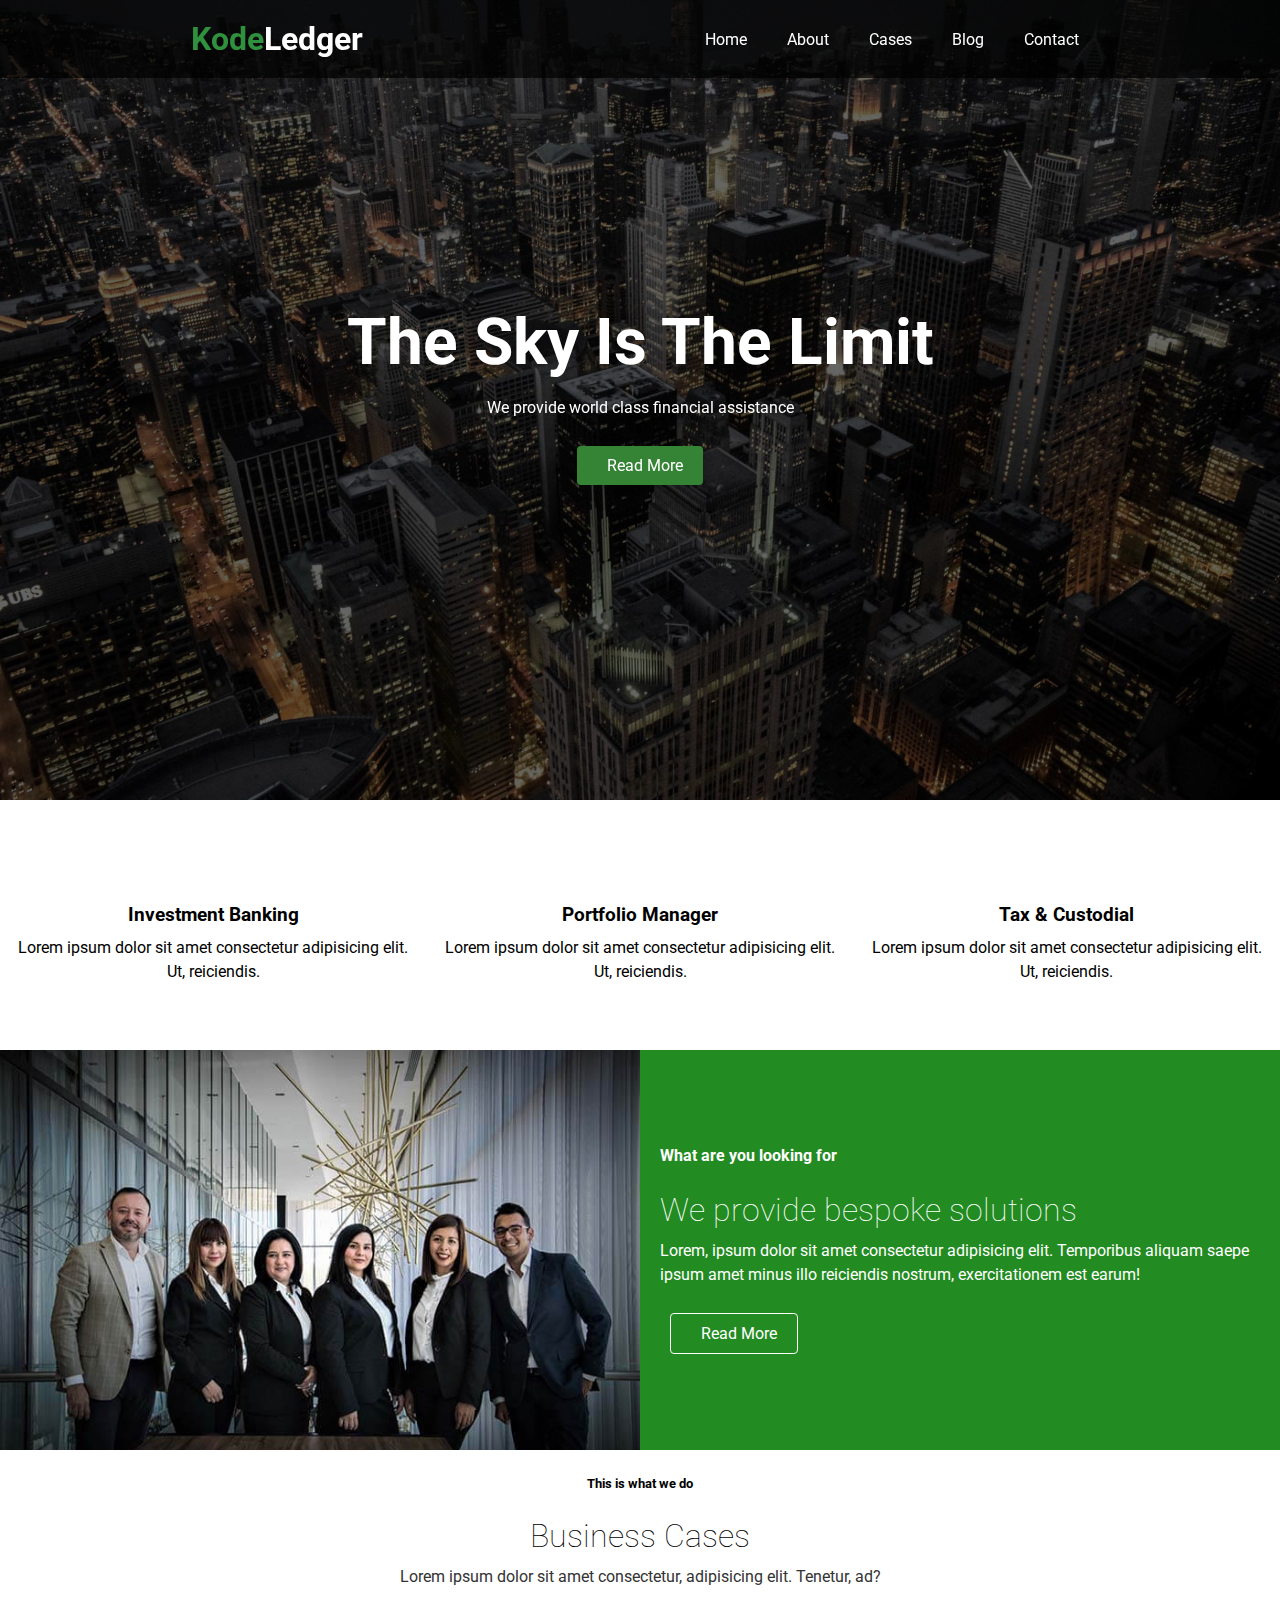
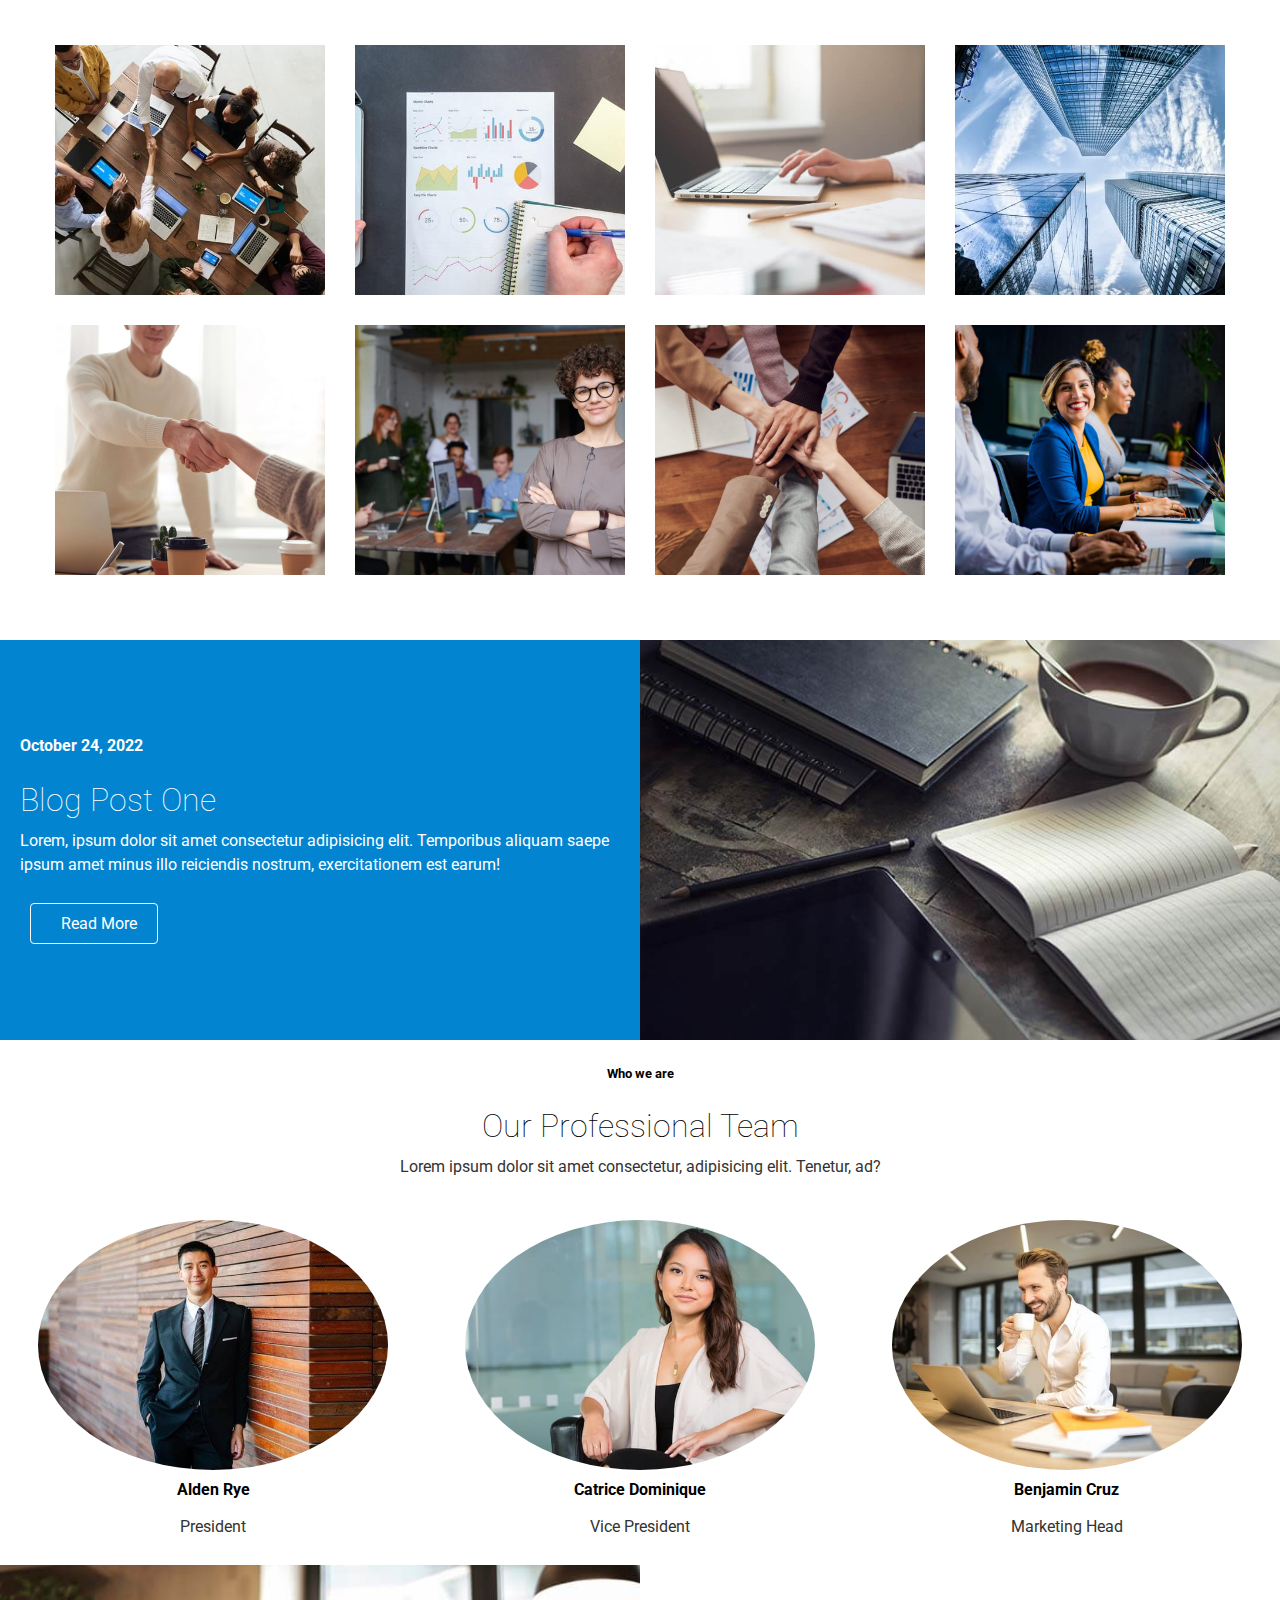
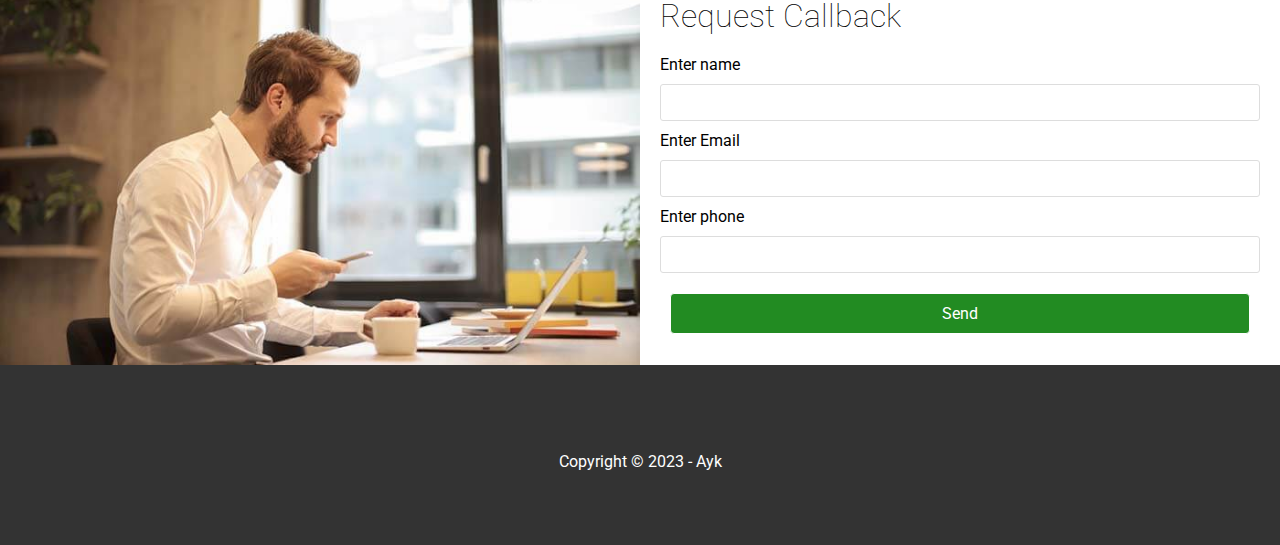
<file: index.html>
<!DOCTYPE html>
<html lang="en">
  <head>
    <meta charset="UTF-8" />
    <meta http-equiv="X-UA-Compatible" content="IE=edge" />
    <meta name="viewport" content="width=device-width, initial-scale=1.0" />
    <title>Welcome to KodegoLedger</title>
    <link rel="icon" href="favicon.ico" />
    <link rel="preconnect" href="https://fonts.googleapis.com" />
    <link rel="preconnect" href="https://fonts.gstatic.com" crossorigin />
    <link rel="preconnect" href="https://fonts.googleapis.com" />
    <link rel="preconnect" href="https://fonts.gstatic.com" crossorigin />
    <link rel="preconnect" href="https://fonts.googleapis.com" />
    <link rel="preconnect" href="https://fonts.gstatic.com" crossorigin />
    <link
      href="https://fonts.googleapis.com/css2?family=Roboto:ital@1&display=swap"
      rel="stylesheet"
    />
    <link
      rel="stylesheet"
      href="https://cdnjs.cloudflare.com/ajax/libs/font-awesome/6.4.0/css/all.min.css"
      integrity="sha512-iecdLmaskl7CVkqkXNQ/ZH/XLlvWZOJyj7Yy7tcenmpD1ypASozpmT/E0iPtmFIB46ZmdtAc9eNBvH0H/ZpiBw=="
      crossorigin="anonymous"
      referrerpolicy="no-referrer"
    />
    <link rel="stylesheet" href="./css/style.css" />
  </head>
  <body>
    <!-- Hero -->
    <header>
      <nav id="navbar">
        <div class="container">
          <h1>
            <i class="fa-solid fa-book-open fa-fw" style="color: #2f903e"></i
            ><a href="#"><span class="text-primary">Kode</span>Ledger</a>
          </h1>
          <ul class="main-menu">
            <li><a href="index.html">Home</a></li>
            <li><a href="#home-info">About</a></li>
            <li><a href="#cases">Cases</a></li>
            <li><a href="#home-info2">Blog</a></li>
            <li><a href="#contact">Contact</a></li>
          </ul>
        </div>
      </nav>
      <div id="showcase">
        <div class="container">
          <div class="showcase-content">
            <h1>The Sky Is The Limit</h1>
            <p>We provide world class financial assistance</p>
            <a class="btn" href="#home-info"
              ><i class="fa-solid fa-greater-than fa-fw"></i>Read More</a
            >
          </div>
        </div>
      </div>
    </header>
    <!-- Features -->
    <section id="features">
      <div class="box">
        <span
          class="fa-stack fa-2x"
          style="vertical-align: top; color: #278d3f"
        >
          <i class="fa-solid fa-circle fa-stack-2x"></i>
          <i class="fa-solid fa-building-columns fa-stack-1x fa-inverse"></i>
        </span>
        <h3>Investment Banking</h3>
        <p>
          Lorem ipsum dolor sit amet consectetur adipisicing elit. Ut,
          reiciendis.
        </p>
      </div>
      <div class="box">
        <span
          class="fa-stack fa-2x"
          style="vertical-align: top; color: #278d3f"
        >
          <i class="fa-solid fa-circle fa-stack-2x"></i>
          <i class="fa-solid fa-book-open-reader fa-stack-1x fa-inverse"></i>
        </span>
        <h3>Portfolio Manager</h3>
        <p>
          Lorem ipsum dolor sit amet consectetur adipisicing elit. Ut,
          reiciendis.
        </p>
      </div>
      <div class="box">
        <span
          class="fa-stack fa-2x"
          style="vertical-align: top; color: #278d3f"
        >
          <i class="fa-solid fa-circle fa-stack-2x"></i>
          <i class="fa-solid fa-pencil fa-stack-1x fa-inverse"></i>
        </span>
        <h3>Tax & Custodial</h3>
        <p>
          Lorem ipsum dolor sit amet consectetur adipisicing elit. Ut,
          reiciendis.
        </p>
      </div>
    </section>
    <!-- Info 1 -->
    <section id="home-info">
      <div class="info info-img"></div>
      <div class="info info-content">
        <h4>What are you looking for</h4>
        <h2>We provide bespoke solutions</h2>
        <p>
          Lorem, ipsum dolor sit amet consectetur adipisicing elit. Temporibus
          aliquam saepe ipsum amet minus illo reiciendis nostrum, exercitationem
          est earum!
        </p>
        <a class="btn white" href="#"
          ><i class="fa-solid fa-greater-than fa-fw"></i>Read More</a
        >
      </div>
    </section>
    <!-- Business Cases -->
    <section id="cases">
      <div class="business">
        <h5>This is what we do</h5>
        <h2>Business Cases</h2>
        <p>
          Lorem ipsum dolor sit amet consectetur, adipisicing elit. Tenetur, ad?
        </p>
      </div>
    </section>

    <section id="card-wrapper">
      <div class="item one"></div>
      <div class="item two"></div>
      <div class="item three"></div>
      <div class="item four"></div>
      <div class="item five"></div>
      <div class="item six"></div>
      <div class="item seven"></div>
      <div class="item eight"></div>
    </section>
    <!-- Info 2 -->
    <section id="home-info2">
      <div class="info info-img"></div>
      <div class="info info-content">
        <h4>October 24, 2022</h4>
        <h2>Blog Post One</h2>
        <p>
          Lorem, ipsum dolor sit amet consectetur adipisicing elit. Temporibus
          aliquam saepe ipsum amet minus illo reiciendis nostrum, exercitationem
          est earum!
        </p>
        <a class="btn white" href="about.html"
          ><i class="fa-solid fa-greater-than fa-fw"></i>Read More</a
        >
      </div>
    </section>
    <!-- Team -->
    <section id="cases2">
      <div class="business">
        <h5>Who we are</h5>
        <h2>Our Professional Team</h2>
        <p>
          Lorem ipsum dolor sit amet consectetur, adipisicing elit. Tenetur, ad?
        </p>
      </div>
    </section>
    <!-- Team Details -->
    <section id="team">
      <div class="first">
        <div class="oval pres"></div>
        <h4>Alden Rye</h4>
        <p>President</p>
      </div>
      <div class="second">
        <div class="oval vp"></div>
        <h4>Catrice Dominique</h4>
        <p>Vice President</p>
      </div>
      <div class="third">
        <div class="oval mh"></div>
        <h4>Benjamin Cruz</h4>
        <p>Marketing Head</p>
      </div>
    </section>
    <section id="contact">
      <div class="info info-img"></div>
      <div class="info info-content">
        <h2>Request Callback</h2>
        <form action="process.php">
          <div class="form-group">
            <label for="name">Enter name</label>
            <input type="text" name="name" id="name" />
          </div>
          <div class="form-group">
            <label for="email">Enter Email</label>
            <input type="email" name="email" id="email" />
          </div>
          <div class="form-group">
            <label for="phone">Enter phone</label>
            <input type="text" name="phone" id="phone" />
          </div>
        </form>
        <a class="btn white" href="#">Send</a>
      </div>
    </section>
    <footer id="main-footer">
      <div class="footer-content">
        <i class="fa-brands fa-facebook"></i>
        <i class="fa-brands fa-twitter"></i>
        <i class="fa-brands fa-youtube"></i>
        <i class="fa-brands fa-linkedin"></i>
        <p>Copyright &copy; 2023 - Ayk</p>
      </div>
    </footer>
  </body>
</html>
</file>
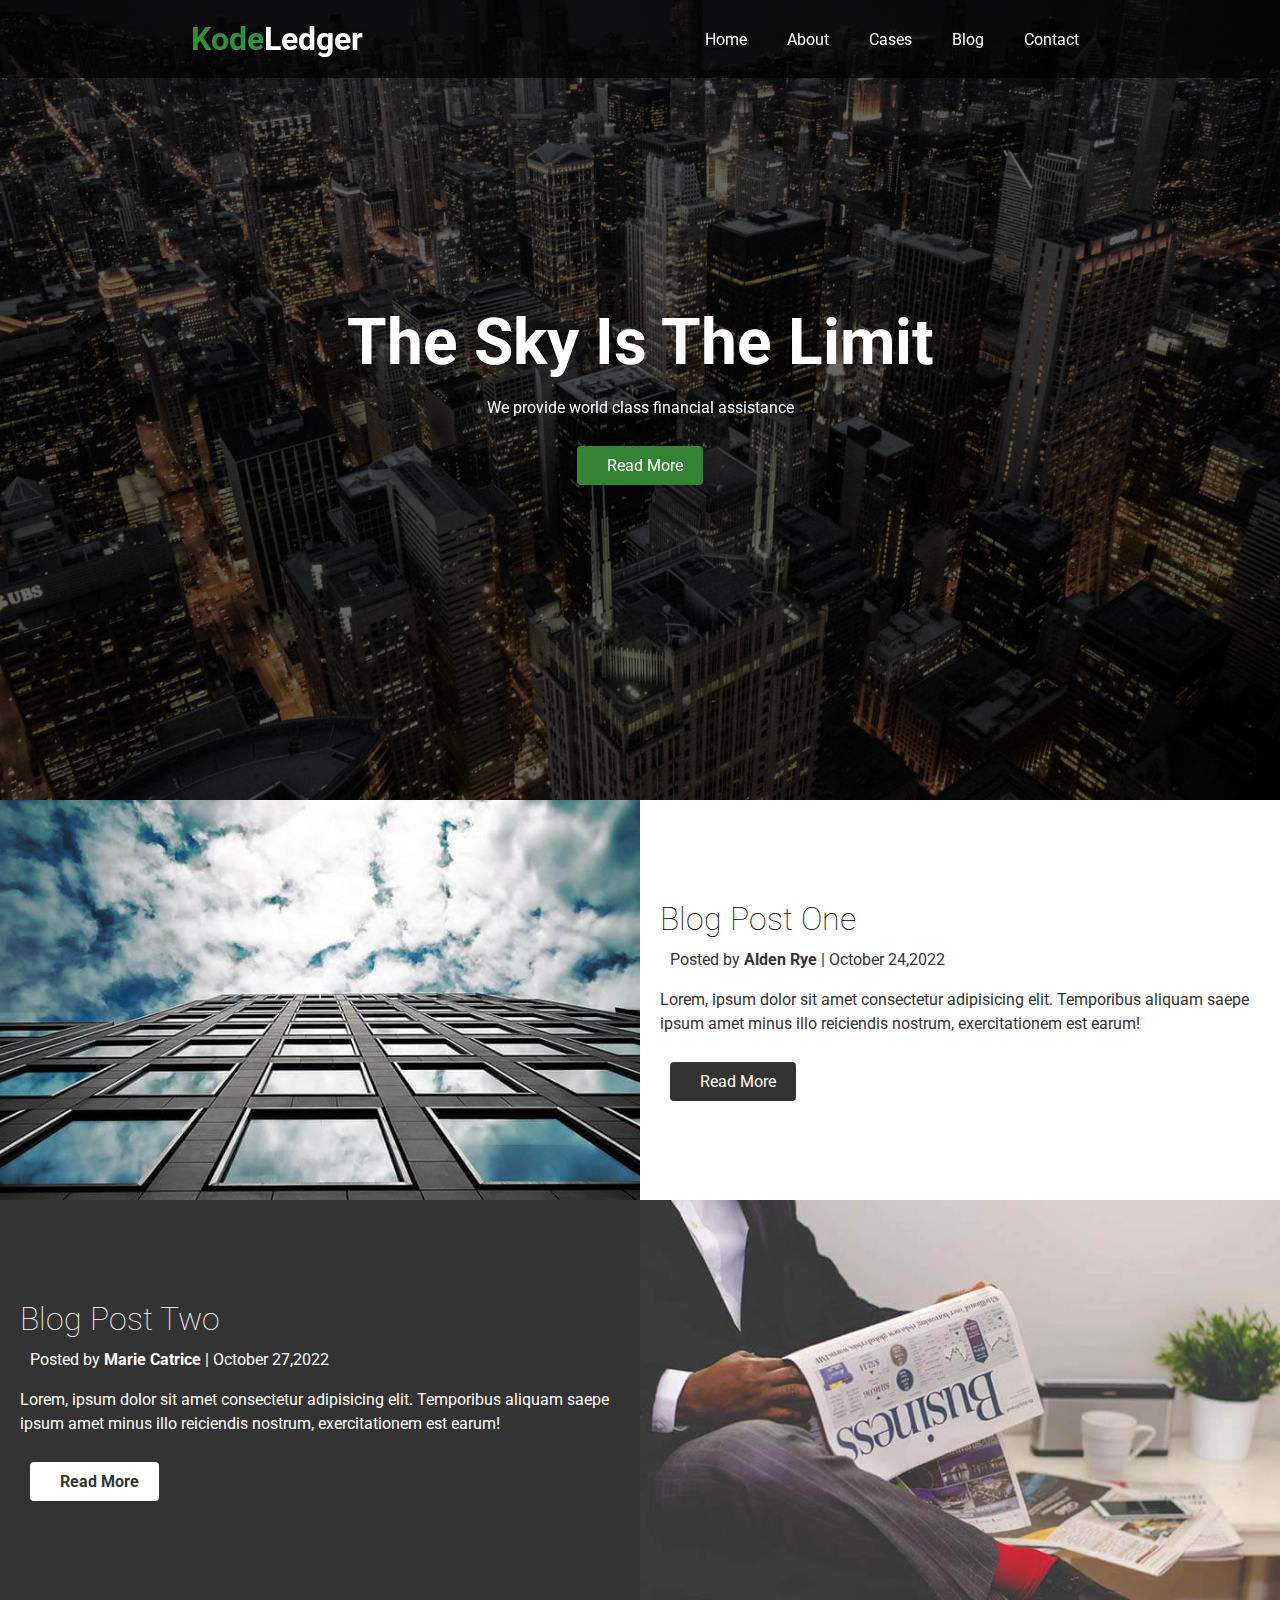
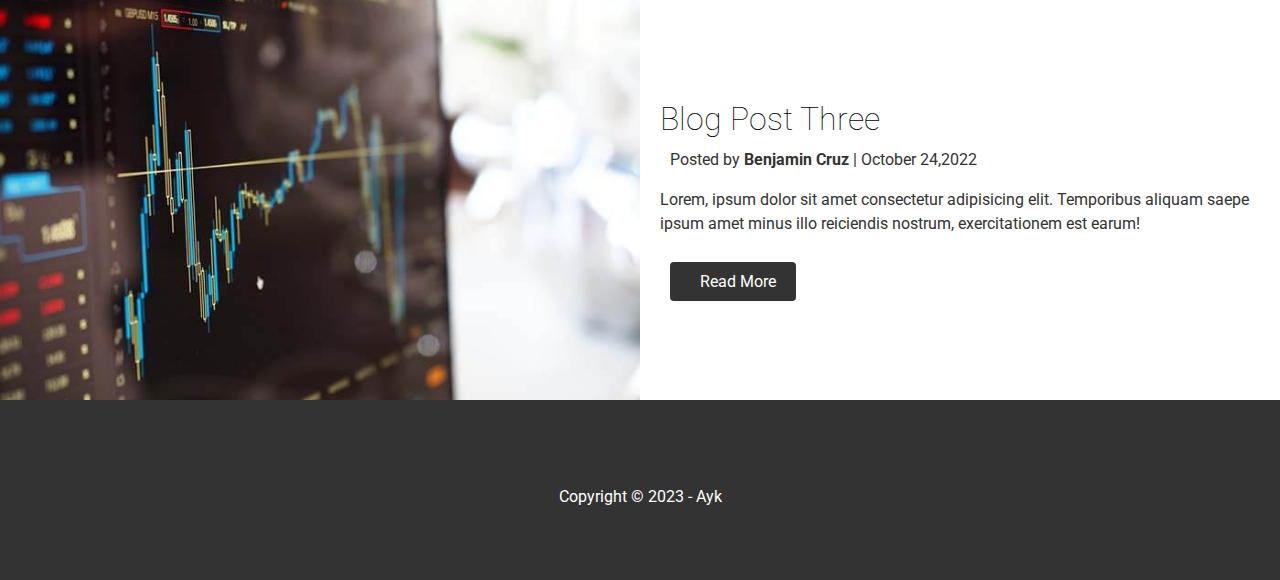
<file: about.html>
<!DOCTYPE html>
<html lang="en">
  <head>
    <meta charset="UTF-8" />
    <meta http-equiv="X-UA-Compatible" content="IE=edge" />
    <meta name="viewport" content="width=device-width, initial-scale=1.0" />
    <title>Welcome to KodegoLedger</title>
    <link rel="icon" href="favicon.ico" />
    <link rel="preconnect" href="https://fonts.googleapis.com" />
    <link rel="preconnect" href="https://fonts.gstatic.com" crossorigin />
    <link
      href="https://fonts.googleapis.com/css2?family=Roboto:ital,wght@1,100;1,300;1,400&display=swap"
      rel="stylesheet"
    />
    <link
      rel="stylesheet"
      href="https://cdnjs.cloudflare.com/ajax/libs/font-awesome/6.4.0/css/all.min.css"
      integrity="sha512-iecdLmaskl7CVkqkXNQ/ZH/XLlvWZOJyj7Yy7tcenmpD1ypASozpmT/E0iPtmFIB46ZmdtAc9eNBvH0H/ZpiBw=="
      crossorigin="anonymous"
      referrerpolicy="no-referrer"
    />
    <link rel="stylesheet" href="./css/style.css" />
  </head>
  <body>
    <!-- Hero -->
    <header>
      <nav id="navbar">
        <div class="container">
          <h1>
            <i class="fa-solid fa-book-open fa-fw" style="color: #2f903e"></i
            ><a href="index.html"
              ><span class="text-primary">Kode</span>Ledger</a
            >
          </h1>
          <ul class="main-menu">
            <li><a href="index.html">Home</a></li>
            <li><a href="#">About</a></li>
            <li><a href="#">Cases</a></li>
            <li><a href="#">Blog</a></li>
            <li><a href="#">Contact</a></li>
          </ul>
        </div>
      </nav>
      <div id="showcase">
        <div class="container">
          <div class="showcase-content">
            <h1>The Sky Is The Limit</h1>
            <p>We provide world class financial assistance</p>
            <a class="btn" href="#"
              ><i class="fa-solid fa-greater-than fa-fw"></i>Read More</a
            >
          </div>
        </div>
      </div>
    </header>
    <!-- blog 1 -->
    <section id="blog-info">
      <div class="info info-img"></div>
      <div class="info info-content">
        <h2>Blog Post One</h2>
        <p>
          <i class="fa-solid fa-user"></i>Posted by
          <span class="bold">Alden Rye</span> | October 24,2022
        </p>
        <p>
          Lorem, ipsum dolor sit amet consectetur adipisicing elit. Temporibus
          aliquam saepe ipsum amet minus illo reiciendis nostrum, exercitationem
          est earum!
        </p>
        <a class="btn dark" href="blog.html"
          ><i class="fa-solid fa-greater-than fa-fw"></i>Read More</a
        >
      </div>
    </section>
    <section id="blog2-info">
      <div class="info info-img"></div>
      <div class="info info-content">
        <h2>Blog Post Two</h2>
        <p>
          <i class="fa-solid fa-user"></i>Posted by
          <span class="bold">Marie Catrice</span> | October 27,2022
        </p>
        <p>
          Lorem, ipsum dolor sit amet consectetur adipisicing elit. Temporibus
          aliquam saepe ipsum amet minus illo reiciendis nostrum, exercitationem
          est earum!
        </p>
        <a class="btn dark" href="#"
          ><i class="fa-solid fa-greater-than fa-fw"></i>Read More</a
        >
      </div>
    </section>
    <section id="blog3-info">
      <div class="info info-img"></div>
      <div class="info info-content">
        <h2>Blog Post Three</h2>
        <p>
          <i class="fa-solid fa-user"></i>Posted by
          <span class="bold">Benjamin Cruz</span> | October 24,2022
        </p>
        <p>
          Lorem, ipsum dolor sit amet consectetur adipisicing elit. Temporibus
          aliquam saepe ipsum amet minus illo reiciendis nostrum, exercitationem
          est earum!
        </p>
        <a class="btn dark" href="#"
          ><i class="fa-solid fa-greater-than fa-fw"></i>Read More</a
        >
      </div>
    </section>
    <footer id="main-footer">
      <div class="footer-content">
        <i class="fa-brands fa-facebook"></i>
        <i class="fa-brands fa-twitter"></i>
        <i class="fa-brands fa-youtube"></i>
        <i class="fa-brands fa-linkedin"></i>
        <p>Copyright &copy; 2023 - Ayk</p>
      </div>
    </footer>
  </body>
</html>
</file>
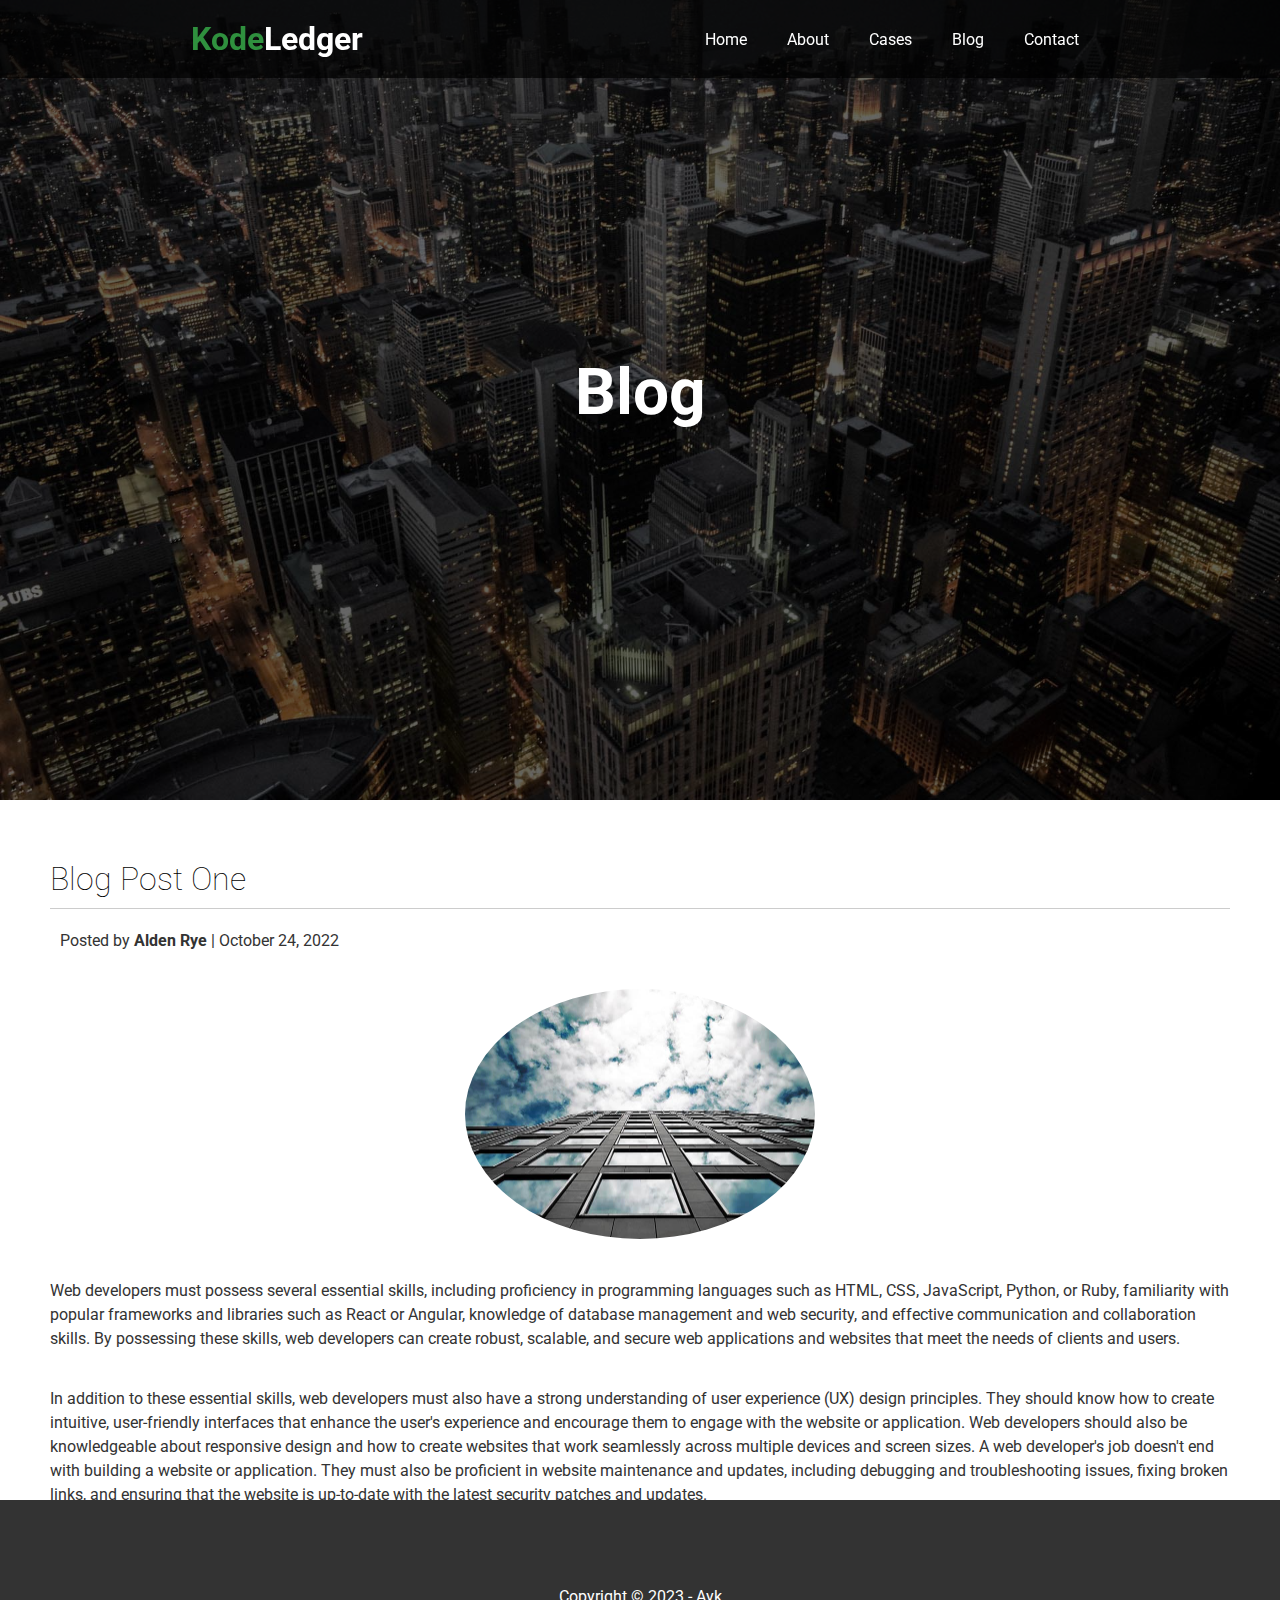
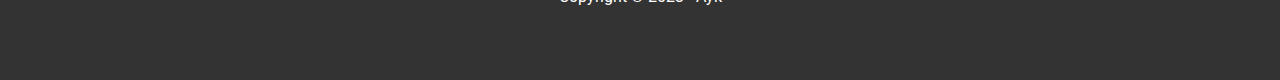
<file: blog.html>
<!DOCTYPE html>
<html lang="en">
  <head>
    <meta charset="UTF-8" />
    <meta http-equiv="X-UA-Compatible" content="IE=edge" />
    <meta name="viewport" content="width=device-width, initial-scale=1.0" />
    <title>Welcome to KodegoLedger</title>
    <link rel="icon" href="favicon.ico">
    <link rel="preconnect" href="https://fonts.googleapis.com" />
    <link rel="preconnect" href="https://fonts.gstatic.com" crossorigin />
    <link
      href="https://fonts.googleapis.com/css2?family=Roboto:ital,wght@1,100;1,300;1,400&display=swap"
      rel="stylesheet"
    />
    <link
      rel="stylesheet"
      href="https://cdnjs.cloudflare.com/ajax/libs/font-awesome/6.4.0/css/all.min.css"
      integrity="sha512-iecdLmaskl7CVkqkXNQ/ZH/XLlvWZOJyj7Yy7tcenmpD1ypASozpmT/E0iPtmFIB46ZmdtAc9eNBvH0H/ZpiBw=="
      crossorigin="anonymous"
      referrerpolicy="no-referrer"
    />
    <link rel="stylesheet" href="./css/style.css" />
  </head>
  <body>
    <!-- Hero -->
    <header>
      <nav id="navbar">
        <div class="container">
          <h1>
            <i class="fa-solid fa-book-open fa-fw" style="color: #2f903e"></i
            ><a href="index.html"><span class="text-primary">Kode</span>Ledger</a>
          </h1>
          <ul class="main-menu">
            <li><a href="index.html">Home</a></li>
            <li><a href="#">About</a></li>
            <li><a href="#">Cases</a></li>
            <li><a href="#">Blog</a></li>
            <li><a href="#">Contact</a></li>
          </ul>
        </div>
      </nav>
      <div id="showcase">
        <div class="container">
          <div class="showcase-content">
            <h1>Blog</h1>
          </div>
        </div>
      </div>
    </header>
    <section id="blog">  
        <div class="flex-container">
            <div class="blog-content">
                <h2>Blog Post One</h2>
                
                <p>
                <i class="fa-solid fa-user"></i>Posted by <span class="bold">Alden Rye</span> | October 24, 2022</p>
                <div class="blg-img"></div>
                <p>Web developers must possess several essential skills, including proficiency in programming languages such as HTML, CSS, JavaScript, Python, or Ruby, familiarity with popular frameworks and libraries such as React or Angular, knowledge of database management and web security, and effective communication and collaboration skills. By possessing these skills, web developers can create robust, scalable, and secure web applications and websites that meet the needs of clients and users.</p>

                <p>In addition to these essential skills, web developers must also have a strong understanding of user experience (UX) design principles. They should know how to create intuitive, user-friendly interfaces that enhance the user's experience and encourage them to engage with the website or application. Web developers should also be knowledgeable about responsive design and how to create websites that work seamlessly across multiple devices and screen sizes.

                A web developer's job doesn't end with building a website or application. They must also be proficient in website maintenance and updates, including debugging and troubleshooting issues, fixing broken links, and ensuring that the website is up-to-date with the latest security patches and updates.</p>
            </div>   
            </div>
          </div>
    </section>    
    <footer id="main-footer">
      <div class="footer-content">
        <i class="fa-brands fa-facebook"></i>
        <i class="fa-brands fa-twitter"></i>
        <i class="fa-brands fa-youtube"></i>
        <i class="fa-brands fa-linkedin"></i>
        <p>Copyright &copy; 2023 - Ayk</p>
      </div>
    </footer>
  </body>
</html>
</file>
<file: css/style.css>
* {
  margin: 0;
  padding: 0;
  box-sizing: border-box;
}
html,
body {
  font-family: "Roboto", sans-serif;
  /* font-family: "Trebuchet MS", "Lucida Sans Unicode", "Lucida Grande",
    "Lucida Sans", Arial, sans-serif;
  font-style: italic; */
  scroll-behavior: smooth;
}
a {
  text-decoration: none;
  color: #fff;
}
li {
  list-style: none;
}
p {
  color: #fff;
  padding-bottom: 1rem;
  line-height: 1.5rem;
}
i {
  padding-right: 10px;
}
/* h1 {
  font-weight: 100;
} */
h2 {
  font-weight: 100;
  font-size: 2rem;
  padding-top: 10px;
  padding-bottom: 10px;
}
h3 {
  padding-top: 10px;
  padding-bottom: 10px;
}
h4 {
  padding-top: 10px;
  padding-bottom: 1rem;
}
h5 {
  padding-bottom: 1rem;
}

/* utility classes */
.bold {
  font-weight: bold;
}
.text-primary {
  color: #2f903e;
}
.container {
  padding: 20px;
  display: flex;
  justify-content: space-around;
  align-items: center;
}
.btn {
  border-radius: 4px;
  display: inline-block;
  margin: 10px;
  padding: 10px 20px;
  background: forestgreen;
  text-align: center;
}
.btn:hover {
  background: #fff;
  color: forestgreen;
}
.white {
  border: 1px solid white;
  background: none;
}
.dark {
  background: #333;
}
.fa-fw {
  padding-right: 10px;
}
/* navbar */
#navbar ul li a:hover,
#navbar ul li a.current {
  color: #2f903e;
}
#navbar {
  z-index: 99999;
  margin: auto;
  width: 100%;
  position: fixed;
  background: rgba(0, 0, 0, 0.7);
}
#navbar .main-menu {
  display: flex;
}
#navbar ul li a {
  padding: 20px;
}

/* Showcase */
#showcase {
  filter: grayscale(25%);
  background: url("../images/home/showcase.jpg") no-repeat center center/cover;
  height: 800px;
  display: flex;
  justify-content: center;
  text-align: center;
}
#showcase::before {
  content: "";
  position: absolute;
  top: 0;
  left: 0;
  width: 100%;
  height: 100%;
  background: rgba(0, 0, 0, 0.6);
}
#showcase .showcase-content {
  z-index: 10;
  color: #fff;
}
#showcase .showcase-content h1 {
  font-size: 4rem;
  padding-bottom: 1rem;
}
/* Features */
#features {
  display: flex;
  height: 250px;
  background-color: #fff;
  align-items: center;
  text-align: center;
  padding-top: 25px;
}
.box {
  width: 100vw;
  padding: 10px;
}
#features p {
  color: black;
}
/* Home-info 1 */
#home-info {
  display: flex;
  height: 400px;
  background: forestgreen;
}
.info {
  width: 100%;
  padding: 20px;
}
#home-info .info-img {
  background: url("../images/home/people.jpg") no-repeat center center/cover;
  width: 100%;
}
#home-info .info-content {
  margin: auto;
  color: #fff;
}
/* cases */
#cases {
  display: flex;
  justify-content: center;
  text-align: center;
  align-items: center;
  height: 180px;
}
#cases p {
  color: #333;
}
#card-wrapper {
  max-width: 1200px;
  display: flex;
  flex-wrap: wrap;
  margin: auto;
  padding-bottom: 50px;
}
#card-wrapper .item {
  flex: 1 1 250px;
  height: 250px;
  margin: 15px;
  box-sizing: border-box;
}
#card-wrapper .one {
  background: url("../images/cases/cases1.jpg") no-repeat center center/cover;
}
#card-wrapper .two {
  background: url("../images/cases/cases3.jpg") no-repeat center center/cover;
}
#card-wrapper .three {
  background: url("../images/cases/cases2.jpg") no-repeat center center/cover;
}
#card-wrapper .four {
  background: url("../images/cases/cases4.jpg") no-repeat center center/cover;
}
#card-wrapper .five {
  background: url("../images/cases/cases5.jpg") no-repeat center center/cover;
}
#card-wrapper .six {
  background: url("../images/cases/cases6.jpg") no-repeat center center/cover;
}
#card-wrapper .seven {
  background: url("../images/cases/cases7.jpg") no-repeat center center/cover;
}
#card-wrapper .eight {
  background: url("../images/cases/cases8.jpg") no-repeat center center/cover;
}

/* Home-info 2 */
#home-info2 {
  display: flex;
  flex-direction: row-reverse;
  height: 400px;
  background: #0284d0;
}
#home-info2 .info-img {
  background: url("../images/home/blog.jpg") no-repeat center center/cover;
  width: 100%;
}
#home-info2 .info-content {
  margin: auto;
  color: #fff;
}
#home-info2 .btn:hover {
  color: #0284d0;
}
/* Team */
#cases2 {
  display: flex;
  justify-content: center;
  text-align: center;
  align-items: center;
  height: 180px;
}
#cases2 p {
  color: #333;
}
/* team */
#team {
  display: flex;
  justify-content: space-around;
  width: 100vw;
  text-align: center;
}
#team .oval {
  width: 350px;
  height: 250px;
  border-radius: 50%;
}
#team p {
  color: #333;
}
#team .pres {
  background: url("../images/team/person1.jpg") no-repeat center center/cover;
}
#team .vp {
  background: url("../images/team/person2.jpg") no-repeat center center/cover;
}
#team .mh {
  background: url("../images/team/person3.jpg") no-repeat center center/cover;
}
/* Contact */
#contact {
  margin-top: 10px;
  display: flex;
  height: 400px;
  background: #fff;
}
#contact .info-img {
  background: url("../images/home/contact.jpg") no-repeat center center/cover;
}
#contact .info-content {
  margin: auto;
  display: flex;
  flex-direction: column;
}
#contact label {
  display: block;
  padding-bottom: 10px;
}
#contact input {
  margin: 0 0 10px 0;
  width: 100%;
  padding: 10px;
  border: 1px #ddd solid;
  border-radius: 3px;
}
#contact h2 {
  padding-bottom: 20px;
}
#contact .btn {
  background: forestgreen;
}
#contact .btn:hover {
  background: #333;
  color: #fff;
}
/* footer */
#main-footer i:hover {
  color: #2f903e;
}
#main-footer {
  display: flex;
  height: 180px;
  background: #333;
  align-items: center;
  justify-content: center;
  text-align: center;
}
#main-footer .fa-brands {
  color: #fff;
  font-size: 25px;
  padding: 20px;
}
/* About HTML */
/* Blog */
#blog-info {
  display: flex;
  height: 400px;
  background: #fff;
}
#blog-info .info-img {
  background: url("../images/blog/blog1.jpg") no-repeat center center/cover;
  width: 100%;
}
#blog-info p {
  color: #333;
}
#blog-info .info-content {
  margin: auto;
}
#blog2-info {
  display: flex;
  flex-direction: row-reverse;
  height: 400px;
  background: #333;
}
#blog2-info .info-img {
  background: url("../images/blog/blog2.jpg") no-repeat center center/cover;
  width: 100%;
}
#blog2-info p {
  color: #fff;
}
#blog2-info h2 {
  color: #fff;
}
#blog2-info .info-content {
  margin: auto;
}
#blog3-info {
  display: flex;
  height: 400px;
  background: #fff;
}
#blog3-info .info-img {
  background: url("../images/blog/blog3.jpg") no-repeat center center/cover;
  width: 100%;
}
#blog3-info p {
  color: #333;
}
#blog3-info .info-content {
  margin: auto;
}
#blog2-info .dark {
  background: #fff;
  color: #333;
  font-weight: bold;
}

/* blog page */
#blog {
  height: 700px;
  display: flex;
  background: #fff;
}
#blog p {
  color: #333;
}
#blog .blg-img {
  background: url("../images/blog/blog1.jpg") no-repeat center center/cover;
  border-radius: 50%;
  width: 350px;
  height: 250px;
  margin: auto;
  margin-top: 20px;
  margin-bottom: 20px;
}
#blog .blog-content {
  display: flex;
  max-width: 100vw;
  flex-direction: column;
  padding: 50px;
  padding-bottom: 20px;
}
#blog h2 {
  border-bottom: 1px solid #cccccc;
}
#blog p {
  padding-top: 20px;
}
</file>
